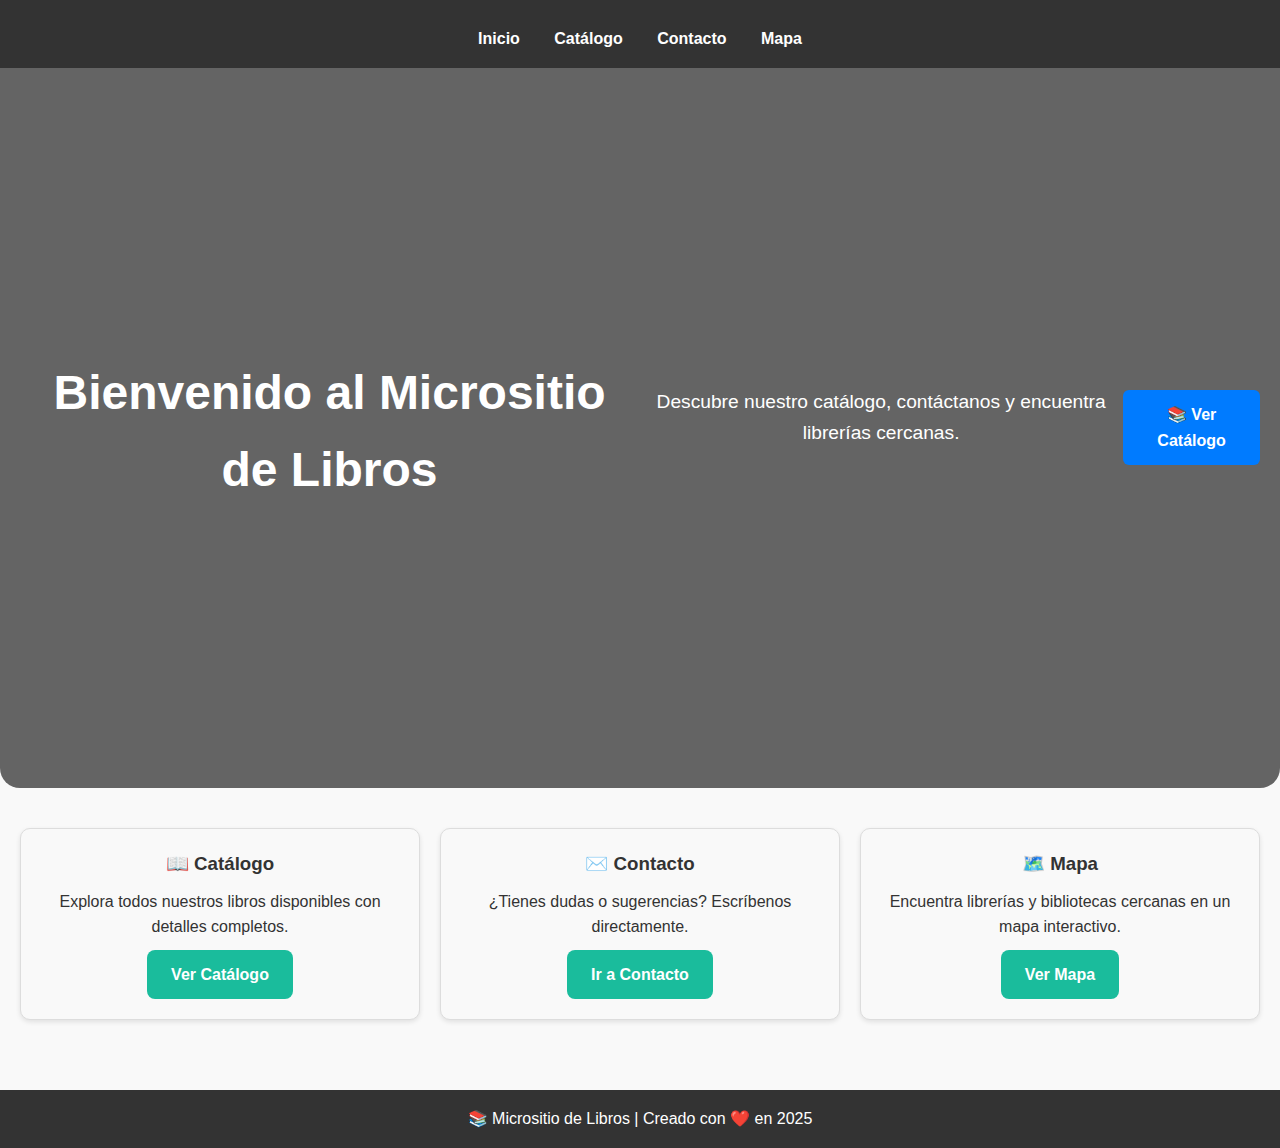
<file: frontend/index.html>
<!DOCTYPE html>
<html lang="es">

<head>
    <meta charset="UTF-8">
    <title>Micrositio de Libros</title>
    <link rel="stylesheet" href="css/styles.css">
    <style>
        .hero {
            background: linear-gradient(rgba(0, 0, 0, 0.6), rgba(0, 0, 0, 0.6)), url("https://images.unsplash.com/photo-1512820790803-83ca734da794") no-repeat center/cover;
            color: white;
            text-align: center;
            padding: 100px 20px;
            border-radius: 0 0 20px 20px;
        }
        
        .hero h1 {
            font-size: 3em;
            margin-bottom: 15px;
        }
        
        .hero p {
            font-size: 1.2em;
            margin-bottom: 20px;
        }
        
        .hero a {
            background: #007BFF;
            padding: 12px 20px;
            color: white;
            text-decoration: none;
            border-radius: 6px;
            font-weight: bold;
        }
        
        .hero a:hover {
            background: #0056b3;
        }
        
        .features {
            display: grid;
            grid-template-columns: repeat(auto-fit, minmax(250px, 1fr));
            gap: 20px;
            padding: 40px 20px;
        }
        
        .feature {
            background: #f9f9f9;
            border: 1px solid #ddd;
            border-radius: 10px;
            padding: 20px;
            text-align: center;
        }
        
        .feature h3 {
            margin-bottom: 10px;
        }
    </style>
</head>

<body>
    <header>
        <nav>
            <a href="index.html">Inicio</a>
            <a href="catalogo.html">Catálogo</a>
            <a href="contacto.html">Contacto</a>
            <a href="mapa.html">Mapa</a>
        </nav>
    </header>

    <section class="hero">
        <h1>Bienvenido al Micrositio de Libros</h1>
        <p>Descubre nuestro catálogo, contáctanos y encuentra librerías cercanas.</p>
        <a href="catalogo.html">📚 Ver Catálogo</a>
    </section>

    <section class="features">
        <div class="feature">
            <h3>📖 Catálogo</h3>
            <p>Explora todos nuestros libros disponibles con detalles completos.</p>
            <a href="catalogo.html" class="btn">Ver Catálogo</a>
        </div>
        <div class="feature">
            <h3>✉️ Contacto</h3>
            <p>¿Tienes dudas o sugerencias? Escríbenos directamente.</p>
            <a href="contacto.html" class="btn">Ir a Contacto</a>
        </div>
        <div class="feature">
            <h3>🗺️ Mapa</h3>
            <p>Encuentra librerías y bibliotecas cercanas en un mapa interactivo.</p>
            <a href="mapa.html" class="btn">Ver Mapa</a>
        </div>
    </section>

    <footer>
        <p>📚 Micrositio de Libros | Creado con ❤️ en 2025</p>
    </footer>
</body>

</html>
</file>
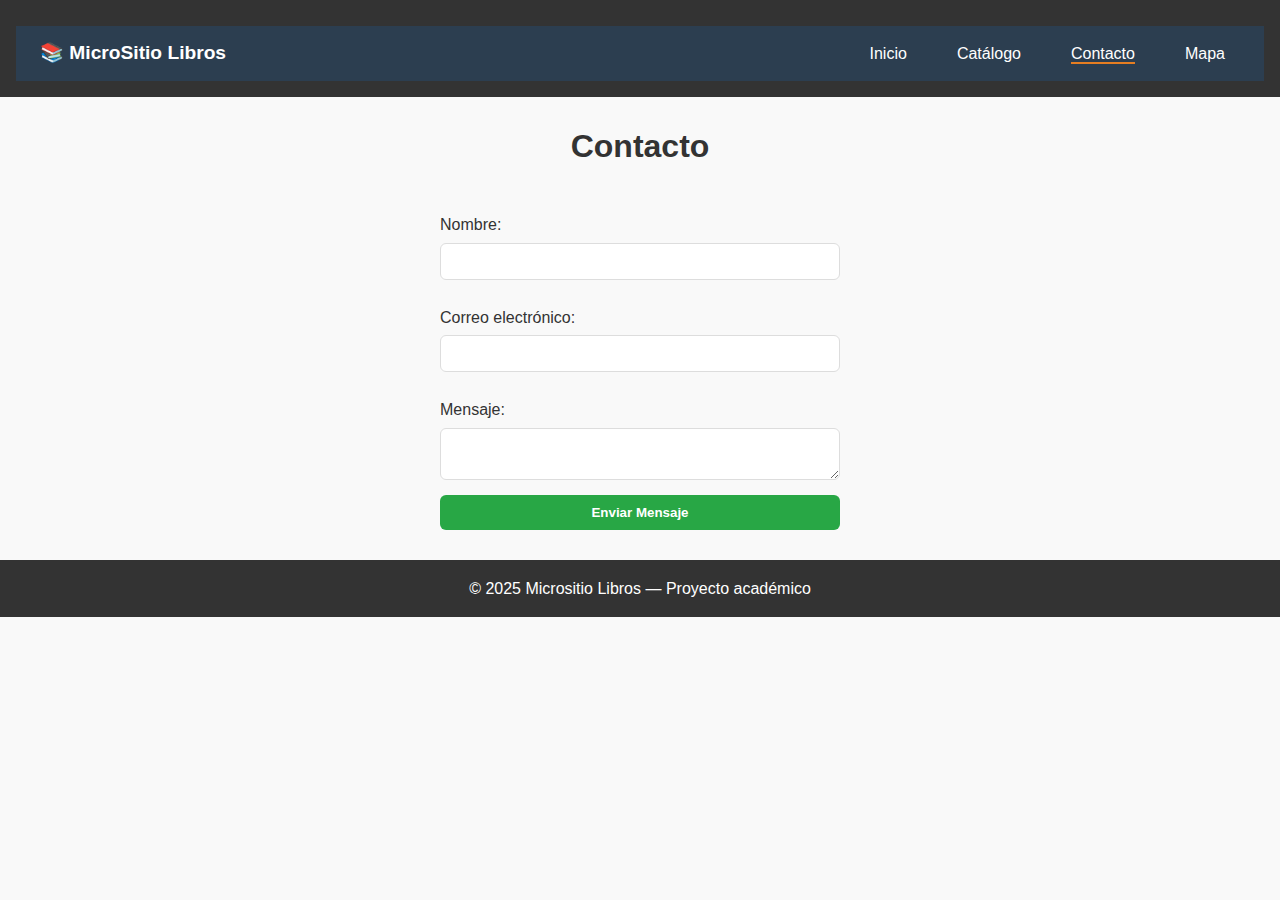
<file: frontend/contacto.html>
<!DOCTYPE html>
<html lang="es">
<head>
  <meta charset="UTF-8">
  <meta name="viewport" content="width=device-width, initial-scale=1.0">
  <title>Contacto - Micrositio de Libros</title>
  <link rel="stylesheet" href="css/styles.css">
</head>
<body>

  <!-- Navbar -->
  <header>
    <nav class="navbar">
      <div class="logo">📚 MicroSitio Libros</div>
      <ul class="nav-links">
        <li><a href="index.html">Inicio</a></li>
        <li><a href="catalogo.html">Catálogo</a></li>
        <li><a href="contacto.html" class="active">Contacto</a></li>
        <li><a href="mapa.html">Mapa</a></li>
      </ul>
    </nav>
  </header>

  <!-- Contenido principal -->
  <main>
    <h1>Contacto</h1>
    <form id="contactForm">
      <label for="nombre">Nombre:</label>
      <input type="text" id="nombre" name="nombre" required>

      <label for="email">Correo electrónico:</label>
      <input type="email" id="email" name="email" required>

      <label for="mensaje">Mensaje:</label>
      <textarea id="mensaje" name="mensaje" required></textarea>

      <button type="submit">Enviar Mensaje</button>
    </form>

    <!-- Aquí se mostrará la respuesta -->
    <div id="resultado" style="margin-top:15px; color:green; font-weight:bold;"></div>
  </main>

  <!-- Footer -->
  <footer>
    <p>© 2025 Micrositio Libros — Proyecto académico</p>
  </footer>

  <!-- Script de simulación -->
  <script>
    document.getElementById("contactForm").addEventListener("submit", function(e) {
      e.preventDefault();

      const nombre = document.getElementById("nombre").value;
      const email = document.getElementById("email").value;
      const mensaje = document.getElementById("mensaje").value;

      document.getElementById("resultado").innerHTML =
        "✅ Gracias, <strong>" + nombre + "</strong>. Tu mensaje ha sido enviado ";

      this.reset(); // Limpia el formulario
    });
  </script>
</body>
</html>
</file>
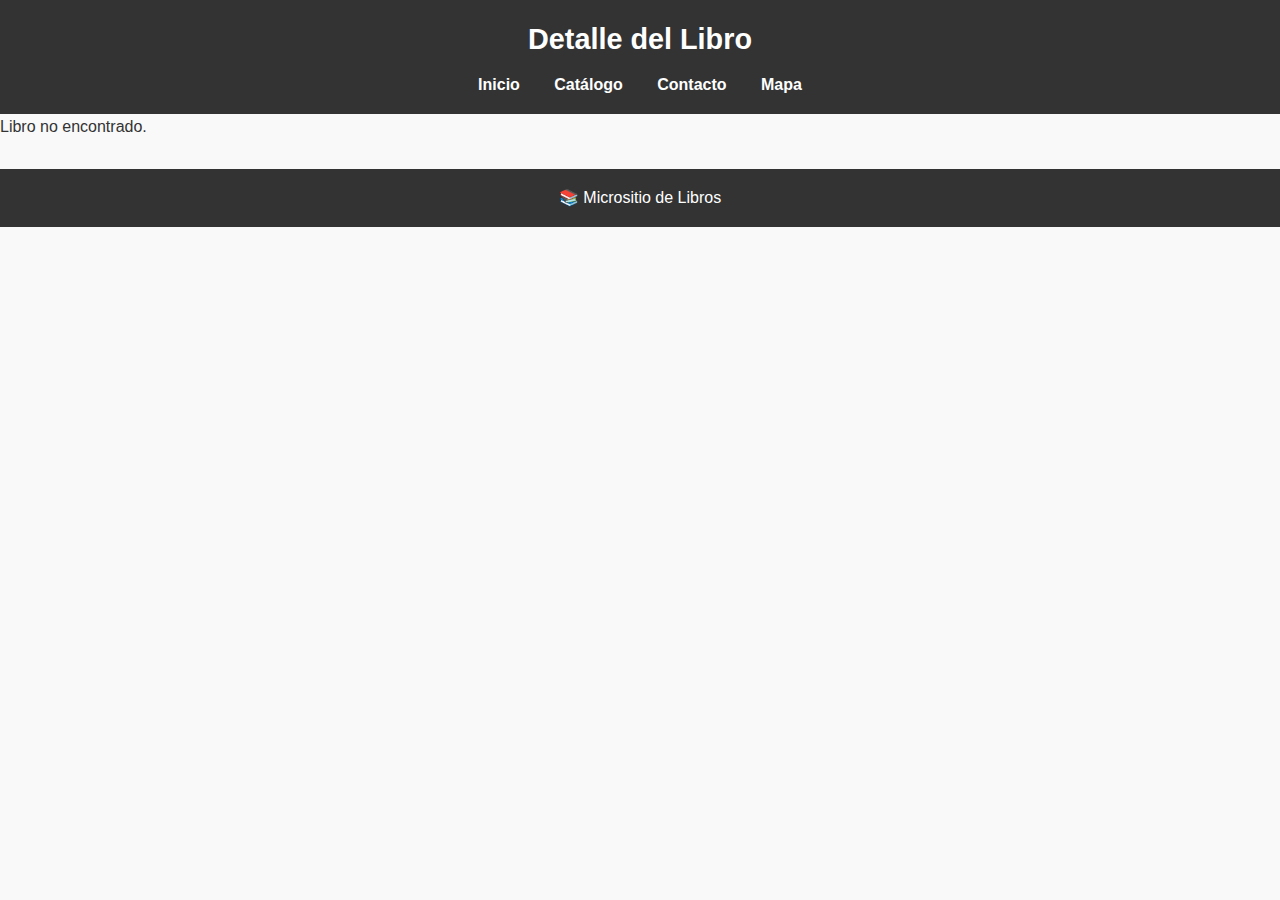
<file: frontend/detalle.html>
<!DOCTYPE html>
<html lang="es">

<head>
    <meta charset="UTF-8">
    <title>Detalle del Libro</title>
    <link rel="stylesheet" href="css/styles.css">
</head>

<body>
    <header>
        <h1>Detalle del Libro</h1>
        <nav>
            <a href="index.html">Inicio</a>
            <a href="catalogo.html">Catálogo</a>
            <a href="contacto.html">Contacto</a>
            <a href="mapa.html">Mapa</a>
        </nav>
    </header>

    <main>
        <div id="detalle-libro"></div>
    </main>

    <footer>
        <p>📚 Micrositio de Libros</p>
    </footer>

    <script type="module" src="js/detalle.js"></script>
</body>

</html>
</file>
<file: frontend/css/styles.css>
/* ==== Reset ==== */

* {
    margin: 0;
    padding: 0;
    box-sizing: border-box;
}

body {
    font-family: "Segoe UI", Arial, sans-serif;
    background: #f4f6f9;
    color: #333;
    line-height: 1.6;
}


/* ==== Header & Navbar ==== */

header {
    background: #222;
    color: white;
    padding: 15px 20px;
}

header h1 {
    margin: 0;
    font-size: 1.8em;
}

nav {
    text-align: center;
    margin-top: 10px;
}

nav a {
    margin: 0 15px;
    color: white;
    text-decoration: none;
    font-weight: bold;
    transition: color 0.3s ease;
}

nav a:hover {
    color: #00aced;
}


/* ==== Hero ==== */

.hero {
    text-align: center;
    padding: 100px 20px;
    background: linear-gradient(rgba(0, 0, 0, 0.5), rgba(0, 0, 0, 0.5)), url("https://images.unsplash.com/photo-1512820790803-83ca734da794") no-repeat center/cover;
    color: white;
    border-radius: 0 0 20px 20px;
}

.hero h1 {
    font-size: 3em;
    margin-bottom: 15px;
}

.hero p {
    font-size: 1.2em;
    margin-bottom: 20px;
}

.hero a {
    background: #007BFF;
    padding: 12px 20px;
    color: white;
    text-decoration: none;
    border-radius: 6px;
    font-weight: bold;
}

.hero a:hover {
    background: #0056b3;
}


/* ==== Grid Layout ==== */

.grid {
    display: grid;
    grid-template-columns: repeat(auto-fill, minmax(220px, 1fr));
    gap: 20px;
    padding: 20px;
}


/* ==== Card ==== */

.card {
    background: white;
    border: 1px solid #ddd;
    border-radius: 10px;
    padding: 15px;
    box-shadow: 0 3px 6px rgba(0, 0, 0, 0.1);
    transition: transform 0.2s ease;
}

.card:hover {
    transform: translateY(-5px);
}

.card h2,
.card h3 {
    margin-bottom: 10px;
}


/* ==== Botones ==== */

.btn {
    display: inline-block;
    margin-top: 10px;
    padding: 10px 15px;
    background: #007BFF;
    color: white;
    text-decoration: none;
    border-radius: 6px;
    transition: background 0.3s ease;
}

.btn:hover {
    background: #0056b3;
}


/* ==== Formularios ==== */

form {
    max-width: 400px;
    margin: 30px auto;
    display: flex;
    flex-direction: column;
}

form label {
    margin: 10px 0 5px;
}

form input,
form textarea {
    padding: 10px;
    border: 1px solid #ddd;
    border-radius: 6px;
    margin-bottom: 15px;
}

form button {
    padding: 10px;
    border: none;
    border-radius: 6px;
    background: #28a745;
    color: white;
    font-weight: bold;
    cursor: pointer;
}

form button:hover {
    background: #218838;
}

.respuesta {
    text-align: center;
    margin-top: 15px;
    font-weight: bold;
}


/* ==== Features (index) ==== */

.features {
    display: grid;
    grid-template-columns: repeat(auto-fit, minmax(250px, 1fr));
    gap: 20px;
    padding: 40px 20px;
}

.feature {
    background: white;
    border: 1px solid #ddd;
    border-radius: 10px;
    padding: 20px;
    text-align: center;
    box-shadow: 0 2px 5px rgba(0, 0, 0, 0.1);
}

.feature h3 {
    margin-bottom: 10px;
}


/* ==== Mapa ==== */

#map {
    height: 500px;
    margin: 20px auto;
    max-width: 900px;
    border-radius: 10px;
    box-shadow: 0 4px 8px rgba(0, 0, 0, 0.2);
}


/* ==== Footer ==== */

footer {
    text-align: center;
    background: #222;
    color: white;
    padding: 15px;
    margin-top: 30px;
}


/* ===== NAVBAR ===== */

.navbar {
    background-color: #2c3e50;
    color: white;
    display: flex;
    justify-content: space-between;
    align-items: center;
    padding: 12px 24px;
}

.navbar .logo {
    font-size: 1.2em;
    font-weight: bold;
}

.navbar .nav-links {
    list-style: none;
    display: flex;
    gap: 20px;
}

.navbar .nav-links li a {
    color: white;
    text-decoration: none;
    font-weight: 500;
    transition: color 0.3s ease;
}

.navbar .nav-links li a:hover {
    color: #1abc9c;
}


/* ===== FOOTER ===== */

footer {
    background-color: #2c3e50;
    color: white;
    text-align: center;
    padding: 15px;
    margin-top: 30px;
    position: relative;
    bottom: 0;
    width: 100%;
}


/* ===== HERO / PORTADA ===== */

.hero {
    background: linear-gradient(rgba(44, 62, 80, 0.7), rgba(44, 62, 80, 0.7)), url("https://images.unsplash.com/photo-1524995997946-a1c2e315a42f") no-repeat center center/cover;
    color: white;
    height: 80vh;
    display: flex;
    justify-content: center;
    align-items: center;
    text-align: center;
    padding: 0 20px;
}

.hero-content h1 {
    font-size: 2.5em;
    margin-bottom: 20px;
}

.hero-content p {
    font-size: 1.2em;
    margin-bottom: 30px;
}

.btn {
    display: inline-block;
    padding: 12px 24px;
    background-color: #1abc9c;
    color: white;
    border-radius: 8px;
    text-decoration: none;
    font-weight: bold;
    transition: background 0.3s ease;
}

.btn:hover {
    background-color: #16a085;
}


/* ===== SECCIÓN INFO ===== */

.about {
    padding: 40px 20px;
    text-align: center;
}

.about h2 {
    margin-bottom: 15px;
    font-size: 1.8em;
}

body {
    font-family: Arial, sans-serif;
    margin: 0;
    padding: 0;
    background: #f9f9f9;
    color: #333;
}

header {
    background: #2c3e50;
    color: #fff;
    padding: 1rem;
}

.navbar {
    display: flex;
    justify-content: space-between;
    align-items: center;
}

.nav-links {
    list-style: none;
    display: flex;
    gap: 1rem;
}

.nav-links li a {
    color: #fff;
    text-decoration: none;
}

.nav-links li a.active {
    border-bottom: 2px solid #e67e22;
}

h1 {
    text-align: center;
    margin: 1.5rem 0;
}

.grid {
    display: grid;
    grid-template-columns: repeat(auto-fit, minmax(250px, 1fr));
    gap: 1.5rem;
    padding: 2rem;
}

.card {
    background: #fff;
    padding: 1rem;
    border-radius: 10px;
    box-shadow: 0 2px 8px rgba(0, 0, 0, 0.1);
    text-align: center;
    transition: transform 0.2s;
}

.card:hover {
    transform: scale(1.05);
}

.card img {
    max-width: 100%;
    height: 200px;
    object-fit: cover;
    border-radius: 8px;
}

.reseña {
    font-style: italic;
    color: #555;
}

#recomendador {
    text-align: center;
    margin: 2rem;
    padding: 1rem;
    background: #eef5ff;
    border-radius: 10px;
}

#recomendador select,
#recomendador button {
    padding: 0.5rem 1rem;
    margin: 0.5rem;
    font-size: 1rem;
}

.sugerencia {
    margin-top: 1.5rem;
}

body {
    font-family: Arial, sans-serif;
    margin: 0;
    padding: 0;
}

header,
footer {
    background: #333;
    color: #fff;
    padding: 1rem;
}

.navbar {
    display: flex;
    justify-content: space-between;
    align-items: center;
}

.nav-links {
    list-style: none;
    display: flex;
    gap: 1rem;
}

.nav-links a {
    color: white;
    text-decoration: none;
}

.grid {
    display: grid;
    grid-template-columns: repeat(auto-fill, minmax(220px, 1fr));
    gap: 1rem;
    margin: 1rem;
}

.card {
    background: #f8f8f8;
    padding: 1rem;
    border-radius: 8px;
    box-shadow: 0px 2px 5px rgba(0, 0, 0, 0.2);
}

.card img {
    width: 100%;
    height: 300px;
    object-fit: cover;
    border-radius: 5px;
}
</file>
